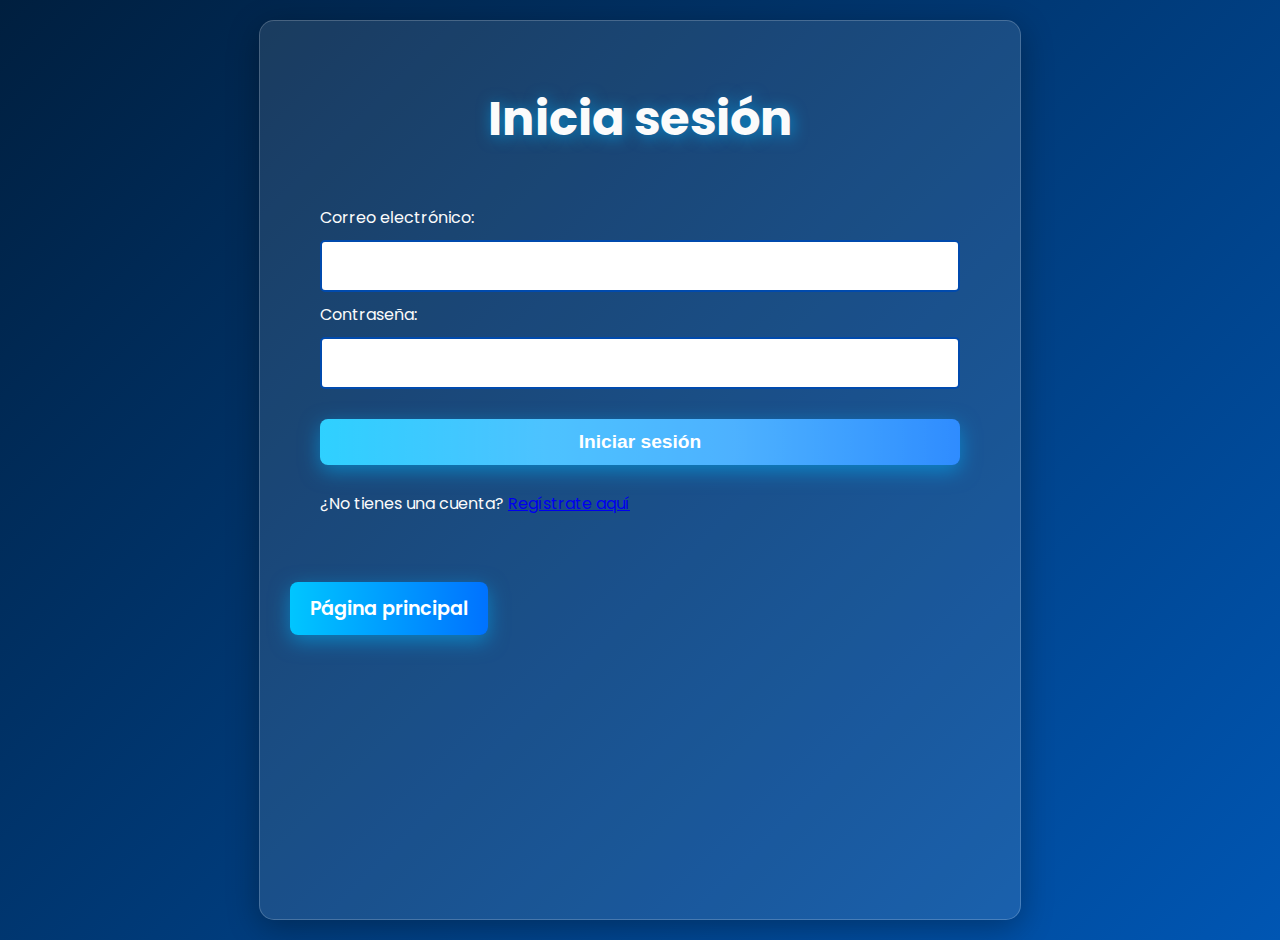
<file: TradeMotor V2/templates/login.html>
<!DOCTYPE html>
<html lang="es">
<head>
    <meta charset="UTF-8">
    <meta name="viewport" content="width=device-width, initial-scale=1.0">
    <title>Iniciar sesión</title>
    <link rel="stylesheet" href="../static/styles.css"> 
</head>
<body>
    <div class="container">
        <h1>Inicia sesión</h1>
        <form action="/login" method="POST">

            <label for="email">Correo electrónico:</label>
            <input type="email" id="email" name="email" required>

            <label for="password">Contraseña:</label>
            <input type="password" id="password" name="password" required>
           
            <button type="submit" class="back-link">Iniciar sesión</button>
            
            <p>¿No tienes una cuenta? <a href="/registro" class="register-link">Regístrate aquí</a></p>

        </form>


        <a href="/" class="back-link">Página principal</a>
    </div>
</body>
</html>
</file>
<file: TradeMotor V2/static/styles.css>
/* ----- Importació de font ----- */
@import url('https://fonts.googleapis.com/css2?family=Poppins:wght@300;400;600&display=swap');

/* ----- Estilos generales ----- */
body {
    font-family: 'Poppins', sans-serif; 
    background: linear-gradient(135deg, #001f3f, #0056b3); 
    color: rgb(251, 251, 251) !important;
    margin: 0;
    padding: 20px;
    display: flex;
    flex-direction: column;
    align-items: center;
    transition: background-color 0.3s;
    min-height: 100vh;
}


h1 {  
    text-align: center;  
    font-size: 3em;  
    text-shadow: 2px 2px 15px rgba(0, 183, 255, 0.6); 
    margin-bottom: 20px;  
    animation: fadeIn 1s ease-in-out;
}  

/* ----- Animación de entrada ----- */
@keyframes fadeIn {
    from {
        opacity: 0;
        transform: translateY(-20px);
    }
    to {
        opacity: 1;
        transform: translateY(0);
    }
}

/* ----- Contenedor del formulario ----- */  
.container {  
    max-width: 700px;  
    width: 100%;
    background: rgba(255, 255, 255, 0.1);  
    padding: 30px;  
    border-radius: 15px;  
    box-shadow: 0 8px 32px rgba(0, 0, 0, 0.3);
    backdrop-filter: none;
    border: 1px solid rgba(255, 255, 255, 0.2);
    animation: fadeIn 0.8s ease-in-out; 
    flex-grow: 1;
}  

form {  
    padding: 30px;  
    border-radius: 10px;  
    transition: box-shadow 0.3s;
}  

form:hover {  
    box-shadow: 0 12px 40px rgba(0, 183, 255, 0.5);  
}  

/* ----- Estilo de los campos del formulario ----- */  
input[type="text"],  
input[type="number"], 
input[type="password"],
input[type="email"],
select,
button {  
    width: 100%;  
    padding: 15px;  
    margin: 10px 0;  
    border: 2px solid #004aad;  
    border-radius: 5px;  
    box-sizing: border-box;  
    font-size: 1rem;  
    transition: border-color 0.3s, box-shadow 0.3s;
}  

input[type="checkbox"] {
    margin-bottom: 15px; /* 🔹 Espacio debajo del checkbox */
}


input[type="text"]:focus,  
input[type="number"]:focus, 
input[type="password"]:focus,
input[type="email"]:focus, 
select:focus {  
    border-color: #00c6ff;  
    box-shadow: 0 0 5px rgba(0, 183, 255, 0.5);  
    outline: none;  
}  

/* ----- Estilo del botón ----- */  
button {  
    background: linear-gradient(to right, #00c6ff, #0072ff);
    color: white;  
    font-size: 1.1rem;  
    cursor: pointer;  
    border: none;  
    border-radius: 8px;
    transition: background-color 0.3s, transform 0.3s;
    position: relative;
    overflow: hidden;
}  

button::before {
    content: "";
    position: absolute;
    top: -100%;
    left: -100%;
    width: 300%;
    height: 300%;
    background: radial-gradient(circle, rgba(255, 255, 255, 0.3) 10%, transparent 70%);
    transition: all 0.4s ease-in-out;
}  

button:hover {  
    transform: scale(1.05);  
    box-shadow: 0 6px 20px rgba(0, 183, 255, 0.5);
}  

button:hover::before {
    top: 0;
    left: 0;
}  

/* ----- Estilos de las secciones ----- */  
h2 {  
    color: #00c6ff;  
    border-bottom: 3px solid #0072ff;  
    padding-bottom: 8px;  
    margin-top: 30px;  
    animation: slideIn 0.5s;  
}  

@keyframes slideIn {  
    from {  
        transform: translateY(-10px);  
        opacity: 0;  
    }  
    to {  
        transform: translateY(0);  
        opacity: 1;  
    }  
}  

/* ----- Estilos para mostrar resultados ----- */  
#resultats {  
    margin-top: 20px;  
    background: rgba(255, 255, 255, 0.1);
    padding: 20px;  
    border-radius: 10px;  
    box-shadow: 0 4px 15px rgba(0, 0, 0, 0.1);  
    backdrop-filter: blur(8px);
}  

#resultats div {  
    padding: 10px;  
    border-bottom: 1px solid rgba(255, 255, 255, 0.2);  
    transition: background-color 0.3s;
}

/* ----- Estilos de los botones ----- */
.back-link, .publish-btn {    
    display: inline-block;
    font-size: 1.2rem;
    font-weight: 600;
    text-decoration: none;
    color: white;
    background: linear-gradient(to right, #00c6ff, #0072ff);
    box-shadow: 0 6px 20px rgba(0, 183, 255, 0.5);
    padding: 12px 20px;
    border-radius: 8px;
    transition: transform 0.3s, box-shadow 0.3s, background 0.3s;
    text-align: center;
    margin-top: 20px;
}

.back-link:hover, .publish-btn:hover {
    transform: scale(1.1);
    box-shadow: 0 6px 20px rgba(0, 183, 255, 0.5);
    background: linear-gradient(to right, #00c6ff, #0072ff);
}

.btn-estilizado {
    display: inline-block;
    font-size: 1.2rem;
    font-weight: 600;
    text-decoration: none;
    color: white;
    background: linear-gradient(to right, #00c6ff, #0072ff);
    box-shadow: 0 6px 20px rgba(0, 183, 255, 0.5);
    padding: 12px 20px;
    border-radius: 8px;
    transition: transform 0.3s, box-shadow 0.3s, background 0.3s;
    text-align: center;
    margin-top: 20px;
    border: none;
    cursor: pointer;
    
}

.btn-estilizado:hover {
    transform: scale(1.1);
    box-shadow: 0 6px 20px rgba(0, 183, 255, 0.5);
    background: linear-gradient(to right, #00c6ff, #0072ff);
}

.ventas-container {
    display: flex;
    flex-wrap: wrap;
    gap: 10px; /* 🔹 Espacio uniforme entre los elementos */
    justify-content: flex-start; /* Alinea los elementos sin espacios grandes */
}

.coche-card {
    flex: 1;
    min-width: 250px;
    border: 1px solid #ccc;
    padding: 15px;
    background-color: #f8f9fa;
}


.footer {
    position: fixed;
    bottom: 0;
    width: 100%;
    background-color: #222;
    padding: 10px 0;
    text-align: center;
    display: none; /* 🔹 Ocultamos el footer al inicio */
}

select.form-select {
    height: 55px; /* Igualar la altura con los inputs */
    padding: 10px; /* Ajustar el padding */
    border: 2px solid #004aad; /* Igualar el borde con los inputs */
    margin-top: 10px; /* Baja el select */
}
</file>
